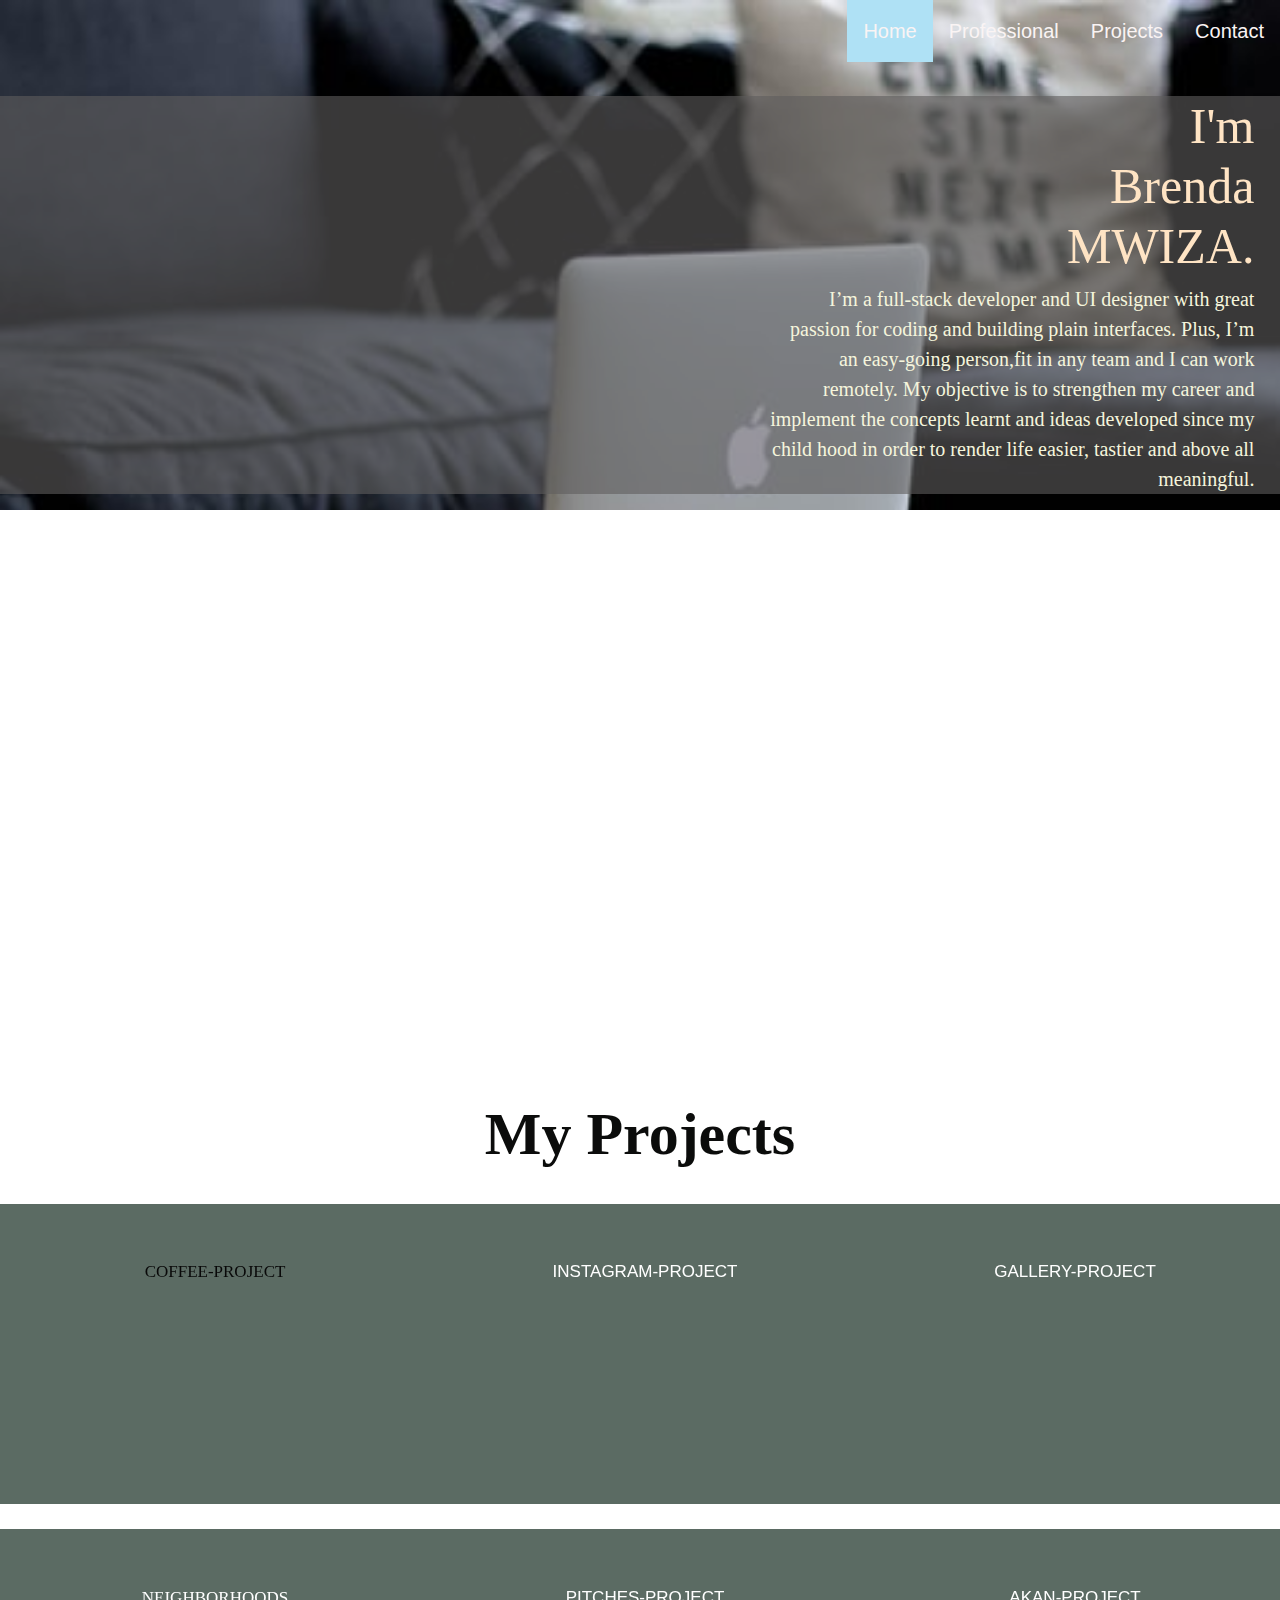
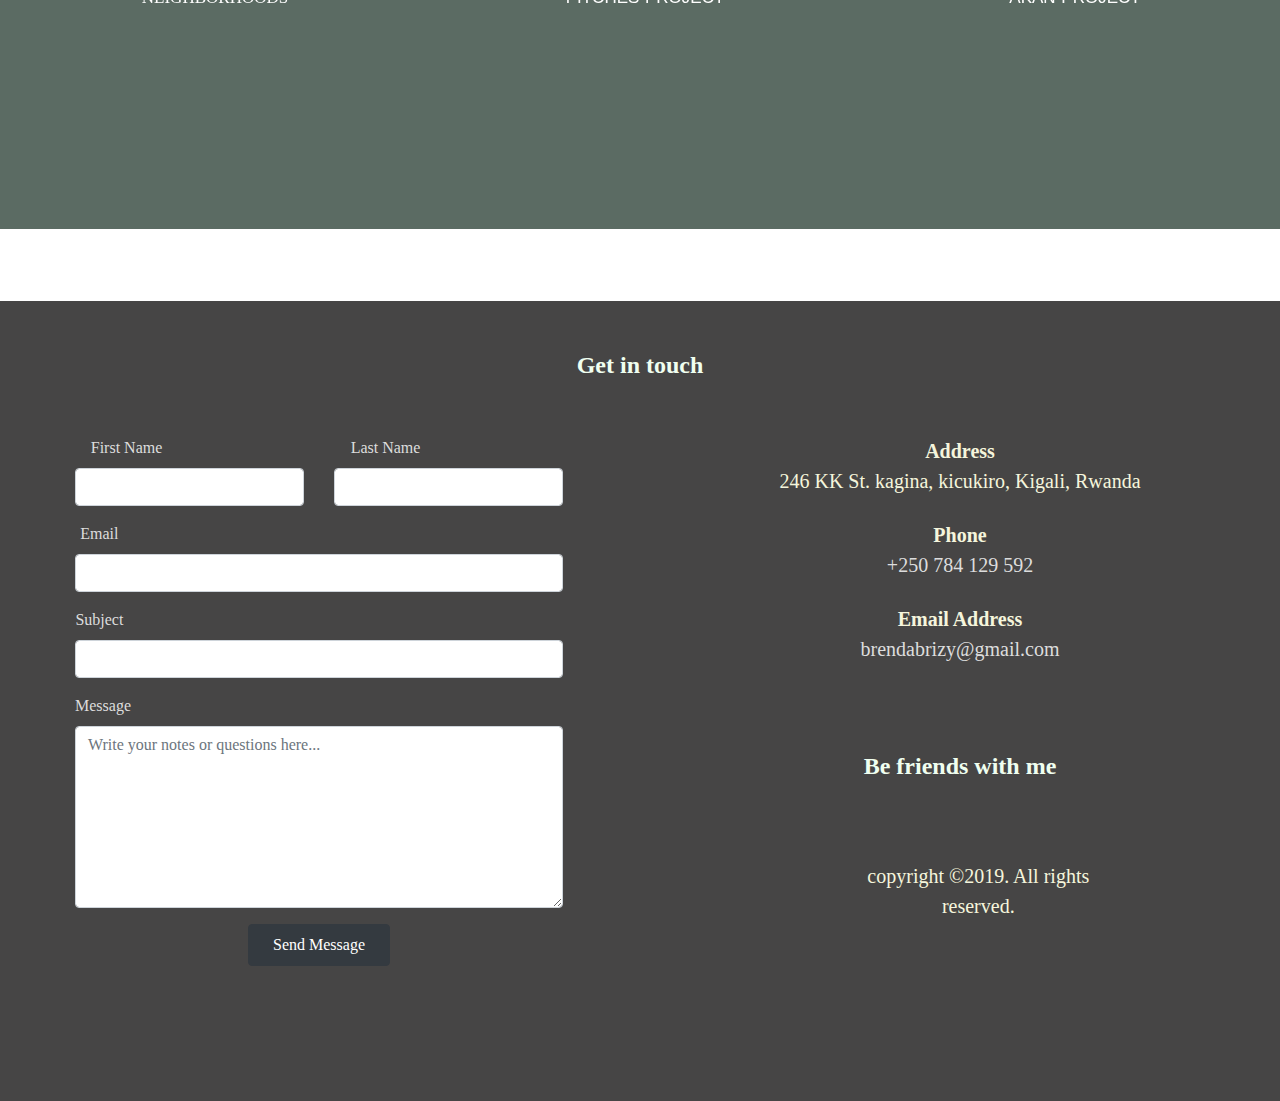
<file: index.html>
<!DOCTYPE html>
<html lang="en">
    <head>
        <meta charset="UTF-8">
        <meta name="viewport" content="width=device-width, initial-scale=1.0">
        <meta http-equiv="X-UA-Compatible" content="ie=edge">
        <title>My Portfolio</title>
        <link rel="stylesheet" href="styles.css">
        <link rel="stylesheet" href="https://use.fontawesome.com/releases/v5.7.0/css/all.css" integrity="sha384-lZN37f5QGtY3VHgisS14W3ExzMWZxybE1SJSEsQp9S+oqd12jhcu+A56Ebc1zFSJ" crossorigin="anonymous">
        <link href="https://fonts.googleapis.com/css?family=Libre+Baskerville&display=swap" rel="stylesheet">
        <link rel="stylesheet" href="https://maxcdn.bootstrapcdn.com/bootstrap/4.3.1/css/bootstrap.min.css">
        <script src="https://ajax.googleapis.com/ajax/libs/jquery/3.4.1/jquery.min.js"></script>
        <script src="https://cdnjs.cloudflare.com/ajax/libs/popper.js/1.14.7/umd/popper.min.js"></script>
        <script src="https://maxcdn.bootstrapcdn.com/bootstrap/4.3.1/js/bootstrap.min.js"></script>

        <script>
            window.onload = function () {
            
            var chart = new CanvasJS.Chart("chartContainer", {
                animationEnabled: true,
                theme: "light4", 
                title:{
                    text: "Skills acquired"             
                },
                axisY:{
                    interval: 10,
                    suffix: "%"
                },
                toolTip:{
                    shared: true
                },
                data:[{
                    type: 'bar',
                    stacked: true,
                    
                    dataPoints: [
                        { y: 98, label: "Git" },
                        { y: 98, label: "Heroku" },
                        { y: 98, label: "HTML & CSS" },
                        { y: 95, label: "Javascript" },
                        { y: 93, label: "Angular" },
                        { y: 97, label: "Python Flask" },
                        { y: 97, label: "Python Django" },
                    ]
                    
                }]
            });
            chart.render();
            
            }
        </script>

        <style>
        
            footer {
                /* background: rgb(226, 226, 226) url('https://res.cloudinary.com/drrezzrvd/image/upload/v1573770480/aaron-burden-6jYoil2GhVk-unsplash_nmtfax.jpg(592 kB)
            https://res.cloudinary.com/drrezzrvd/image/upload/v1573770480/aaron-burden-6jYoil2GhVk-unsplash_nmtfax.jpg
            ') no-repeat center center fixed; */
                background: rgb(70, 69, 69);
                text-align: center;
                color: #ddd;
                padding:50px 0 50px;
                height: 800px;
            }
            footer a {
                color: #ddd;
            }
            footer a:hover {
                color: rgb(255, 255, 255);
            }
            footer ul.social-networks {
                list-style:none;
            }
            footer ul.social-networks li {
                display:inline;
            }
            footer ul.social-networks li i {
                display:inline-block;
            }
            footer ul.social-networks li a {
                color: rgb(172, 170, 170);
                margin: 0 5px;
            }
            footer ul.social-networks li a:hover {
                text-decoration:none;
                -webkit-transition: all 0.4s ease-in-out;
                -moz-transition: all 0.4s ease-in-out;
                -o-transition: all 0.4s ease-in-out;
                -ms-transition: all 0.4s ease-in-out;
                transition: all 0.4s ease-in-out;
            }
            
            .hovereffect {
                width: 100%;
                height: 100%;
                float: left;
                overflow: hidden;
                position: relative;
                text-align: center;
                cursor: default;
                background: #5b6b63;
            }

            .hovereffect .overlay {
                width: 100%;
                height: 100%;
                position: absolute;
                overflow: hidden;
                top: 0;
                left: 0;
                padding: 50px 20px;
            }

            .hovereffect img {
                display: block;
                position: relative;
                max-width: none;
                width: calc(100% + 20px);
                -webkit-transition: opacity 0.35s, -webkit-transform 0.35s;
                transition: opacity 0.35s, transform 0.35s;
                -webkit-transform: translate3d(-10px,0,0);
                transform: translate3d(-10px,0,0);
                -webkit-backface-visibility: hidden;
                backface-visibility: hidden;
            }

            .hovereffect:hover img {
                opacity: 0.4;
                filter: alpha(opacity=40);
                -webkit-transform: translate3d(0,0,0);
                transform: translate3d(0,0,0);
            }

            .hovereffect h2 {
                text-transform: uppercase;
                color: #fff;
                text-align: center;
                position: relative;
                font-size: 17px;
                overflow: hidden;
                padding: 0.5em 0;
                background-color: transparent;
            }

            .hovereffect h2:after {
                position: absolute;
                bottom: 0;
                left: 0;
                width: 100%;
                height: 2px;
                background: #fff;
                content: '';
                -webkit-transition: -webkit-transform 0.35s;
                transition: transform 0.35s;
                -webkit-transform: translate3d(-100%,0,0);
                transform: translate3d(-100%,0,0);
            }

            .hovereffect:hover h2:after {
                -webkit-transform: translate3d(0,0,0);
                transform: translate3d(0,0,0);
            }

            .hovereffect a, .hovereffect p {
                color: #FFF;
                opacity: 0;
                filter: alpha(opacity=0);
                -webkit-transition: opacity 0.35s, -webkit-transform 0.35s;
                transition: opacity 0.35s, transform 0.35s;
                -webkit-transform: translate3d(100%,0,0);
                transform: translate3d(100%,0,0);
            }

            .hovereffect:hover a, .hovereffect:hover p {
                opacity: 1;
                filter: alpha(opacity=100);
                -webkit-transform: translate3d(0,0,0);
                transform: translate3d(0,0,0);
            }
            #rows{
                display: flex;
                flex-direction: row;
                justify-content: space-around;
                padding-top: 2%;
                justify-content: space-between;
            }
            
        </style>
    </head>
    <body>
        <div class="nav">
            <ul>
                <li><a class="active" href="index.html">Home</a></li>
                <li><a href="#skills">Professional</a></li>
                <li><a href="#projects">Projects</a></li>
                <li><a href="#contacts">Contact</a></li>
                
            </ul>
        </div>
       <br><br><br><br>
        <div class="every" style="background-color:rgba(95, 93, 93,0.6)">

            <!-- <img class="img-responsive rounded-circle" src="static/images/image6.jpeg" style="margin-left: 500px;"> -->
            <h1 class="header" style="text-align: right;margin-left: 60%;margin-right: 2%;font-family: 'Bitter', serif;"> I'm<br> Brenda<br> MWIZA.</h1>
            <p style="text-align: right;margin-left: 60%;margin-right: 2%;font-family: 'Bitter', serif;">I’m a full-stack developer and UI designer with great 
                passion for coding and building plain interfaces. Plus, I’m an easy-going person,fit in any team and I can work 
                remotely. My objective is to strengthen my career and implement
                the concepts learnt and ideas developed since my child hood in order to render life easier, tastier and
                above all meaningful. </p>

        </div>
        <div id="skills"  style="background-color: rgb(255, 255, 255);">
            <br><br><br><br><br>
            <div id="chartContainer" style="height: 300px; width: 70%;margin-left: 200px;font-family: cursive;font-size: 50px;"></div>
            <br><br><br>
            

        <div id="projects"  style="background-size: cover;background-attachment: fixed;" >
            <br><br><br><br>
            <h4 style="color: rgb(11, 12, 11);font-family: 'Bitter', serif;text-align: center;font-size: 60px;"><b>My Projects</b></h4>
            <div id="rows">

            
            <div class="row" >
    
                <div class=" col-md-4">
                  <div class="hovereffect" style="width:430px;height:300px;">
                    <a href="https://brendamwiza.github.io/coffee-project/"><img src="static/images/coffee.jpeg" class="img-thumbnail"></a>
            
                    <div class="overlay">
                      <h2 style="font-family: 'Bitter', serif;color: rgb(8, 8, 8);">coffee-project</h2>
                      <p style="font-family: 'Bitter', serif;color: rgb(8, 8, 8);">In this Project I made a coffee shop web page styled using HTML and CSS.</p>
                      <p style="font-family: 'Bitter', serif;color: rgb(8, 8, 8);">here is the link <a href="https://brendamwiza.github.io/coffee-project/"><span style="color: rgb(1, 36, 37)">https://brendamwiza.github.io/coffee-project/</span></a></p>
             
                    </div>
                  </div>
                </div>
                
              </div>
            <br><br>
            <div class="row">
    
                <div class=" col-md-4 ">
                  <div class="hovereffect" style="width:430px;height:300px;">
                    <a href="https://instapicscom.herokuapp.com/"><img src="static/images/instagram.jpeg" class="img-thumbnail"></a>
            
                    <div class="overlay">
                      <h2>Instagram-project</h2>
                      <p style="font-family: 'Bitter', serif;">In this Project I made a web application looking like a clone of Instagram.</p>
                  	<p style="font-family: 'Bitter', serif;">here is the link <a href="https://instapicscom.herokuapp.com/"><span style="color: rgb(1, 36, 37)">https://instapicscom.herokuapp.com/</span></a></p>

             
                    </div>
                  </div>
                </div>
                
              </div>
            <br><br>
            <div class="row" >
    
                <div class="col-md-4" >
                  <div class="hovereffect" style="width:430px;height:300px;">
                    <a href="https://gallerysha.herokuapp.com/"><img src="static/images/gallery.jpeg" class="img-thumbnail"></a>
            
                    <div class="overlay">
                      <h2>gallery-project</h2>
                      <p style="font-family: 'Bitter', serif;">In this Project I made a website that allows users to view photos of my gallery.</p>
                    <p style="font-family: 'Bitter', serif;">here is the link <a href="https://gallerysha.herokuapp.com/"><span style="color: rgb(1, 36, 37)">https://gallerysha.herokuapp.com/</span></a></p>

                    </div>
                  </div>
                </div>
                
              </div>
            </div>
            <div id="rows">

            
                <div class="row" >
        
                    <div class=" col-md-4">
                      <div class="hovereffect" style="width:430px;height:300px;">
                        <a href="https://myhoodies.herokuapp.com"><img src="static/images/hoods.png" class="img-thumbnail"></a>
                
                        <div class="overlay">
                          <h2 style="font-family: 'Bitter', serif;">neighborhoods</h2>
                          <p style="font-family: 'Bitter', serif;">This is an application that was designed to allow users to know about what happens in their neighborhood.and also see local buisnesses that are located there.</p>
                          <p style="font-family: 'Bitter', serif;">here is the link <a href="https://myhoodies.herokuapp.com"><span style="color: rgb(1, 36, 37)">https://myhoodies.herokuapp.com</span></a></p>
                 
                        </div>
                      </div>
                    </div>
                    
                  </div>
                <br><br>
                <div class="row">
        
                    <div class=" col-md-4 ">
                      <div class="hovereffect" style="width:430px;height:300px;">
                        <a href="https://pitches-for-all.herokuapp.com/"><img src="static/images/pitches.png" class="img-thumbnail"></a>
                
                        <div class="overlay">
                          <h2>Pitches-project</h2>
                          <p style="font-family: 'Bitter', serif;">pitches application helps user to add signup or login and post a pitch of theirs</p>
                          <p style="font-family: 'Bitter', serif;">here is the link <a href="https://pitches-for-all.herokuapp.com/"><span style="color: rgb(1, 36, 37)">https://pitches-for-all.herokuapp.com/</span></a></p>
    
                 
                        </div>
                      </div>
                    </div>
                    
                  </div>
                <br><br>
                <div class="row" >
        
                    <div class="col-md-4" >
                      <div class="hovereffect" style="width:430px;height:300px;">
                        <a href="https://brendamwiza.github.io/Independent-project-2/"><img src="static/images/akan.png" class="img-thumbnail"></a>
                
                        <div class="overlay">
                          <h2>Akan-project</h2>
                          <p style="font-family: 'Bitter', serif;">This application is made to provide to the user, their akan name once they provide their birth date and gender.</p>
                        <p style="font-family: 'Bitter', serif;">here is the link <a href="https://brendamwiza.github.io/Independent-project-2/"><span style="color: rgb(1, 36, 37)">https://brendamwiza.github.io/Independent-project-2/</span></a></p>
    
                        </div>
                      </div>
                    </div>
                    
                  </div>
                </div>
        </div>
        <br><br><br>
        <footer>
	
            <h4 style="color: honeydew;font-family: 'Bitter', serif;"><b>Get in touch</b></h4>
            <br><br>
			<div class="site-section" data-aos="fade">
				<div class="container-fluid">
					
						<div class="row">
							
							<div class="col-md-6">
								<form action="#" style="width: 80%;margin-left: 60px;font-family: 'Bitter', serif;">
								
				
								<div class="row form-group">
									<div class="col-md-6 mb-3 mb-md-0">
									<label class="text-black" for="fname" style="margin-right: 55%;">First Name</label>
									<input type="text" id="fname" class="form-control">
									</div>
									<div class="col-md-6">
									<label class="text-black" for="lname" style="margin-right: 55%;">Last Name</label>
									<input type="text" id="lname" class="form-control">
									</div>
								</div>
				
								<div class="row form-group">
									
									<div class="col-md-12">
									<label class="text-black" for="email" style="margin-right: 90%;">Email</label> 
									<input type="email" id="email" class="form-control">
									</div>
								</div>
				
								<div class="row form-group">
									
									<div class="col-md-12">
									<label class="text-black" for="subject" style="margin-right: 90%;">Subject</label> 
									<input type="subject" id="subject" class="form-control">
									</div>
								</div>
				
								<div class="row form-group">
									<div class="col-md-12">
									<label class="text-black" for="message" style="margin-right: 90%;">Message</label> 
									<textarea name="message" id="message" cols="30" rows="7" class="form-control" placeholder="Write your notes or questions here..."></textarea>
									</div>
								</div>
				
								<div class="row form-group">
									<div class="col-md-12">
									<input type="submit" value="Send Message" class="btn btn-dark py-2 px-4 text-white">
									</div>
								</div>
				
					
								</form>
							</div>
							<div class="col-md-6 ml-auto" style="margin-left: 60px;font-family: 'Bitter', serif;">
								<div class="mb-3">
								<p class="mb-0 font-weight-bold"><i class="fa fa-address-book" aria-hidden="true"></i> Address</p>
								<p class="mb-4">246 KK St. kagina, kicukiro, Kigali, Rwanda</p>
				
								<p class="mb-0 font-weight-bold"><i class="fa fa-phone-square" aria-hidden="true"></i> Phone</p>
								<p class="mb-4"><a href="#">+250 784 129 592</a></p>
				
								<p class="mb-0 font-weight-bold"><i class="fa fa-envelope" aria-hidden="true"></i> Email Address</p>
								<p class="mb-0"><a href="#">brendabrizy@gmail.com</a></p>
				
								</div>
								<br><br><br>
								<div class="container">
									<h4 style="color: honeydew;"><b>Be friends with me</b></h4>
									<div class="row">
										
										<div class="col-md-6 " style="margin-left:28%;display:inline-block;">
											<ul class="social-networks">
												<li><a href="https://www.instagram.com/brendamwiza/"><i class="icon-circled fab fa-instagram "></i></a></li>
												<li><a href="https://twitter.com/home"><i class="icon-circled fab fa-twitter "></i></a></li>
												<li><a href="#"><i class="icon-circled fab fa-facebook "></i></a></li>
												<li><a href="https://www.linkedin.com/in/brenda-mwiza-014743135/"><i class="icon-circled fab fa-linkedin-in "></i></a></li>
											</ul>
											<p class="copyright">
												copyright &copy;2019. All rights reserved.
											</p>
										</div>
									</div>
								</div>
							</div>
						</div>
				
				</div>
			</div>
	</footer>
        <script src="https://canvasjs.com/assets/script/canvasjs.min.js"></script>
    </body>
</html>
</file>
<file: styles.css>
body {
  background-image: url("static/images/back3.jpeg");
  background-size: cover;
  background-attachment: fixed;
}

ul {
    list-style-type: none;
    margin: 0;
    padding: 0;
    overflow:hidden;
  }
  
  li {
    float: left;
  }
  
  li a {
    display: block;
    color: rgb(250, 244, 244);
    text-align: center;
    padding: 16px 16px;
    text-decoration: none;
  }
  
  li a:hover:not(.active) {
    color: rgb(226, 222, 222);
  }
  .nav {
    float: right;
    font-size: 20px;
  }
  
  .active {
    background-color:  rgb(175, 225, 245);
  }  
  
  .header {
      text-align: center;
      font-size: 50px;
      color: bisque;
  }
  
  .foot {
      text-align: center;
      color: white;

  }
 

  #head {
    font-size: 100px;
    
  }
  h2 {
    font-size: 30px;
  }
  h3 {
    font-size: 30px;
  }
  h4 {
    font-size: 20px;
  }
  p {
    font-size: 20px;
    color: beige;
  }
  .img-responsive {
    border-radius: 30px;
  }
</file>
